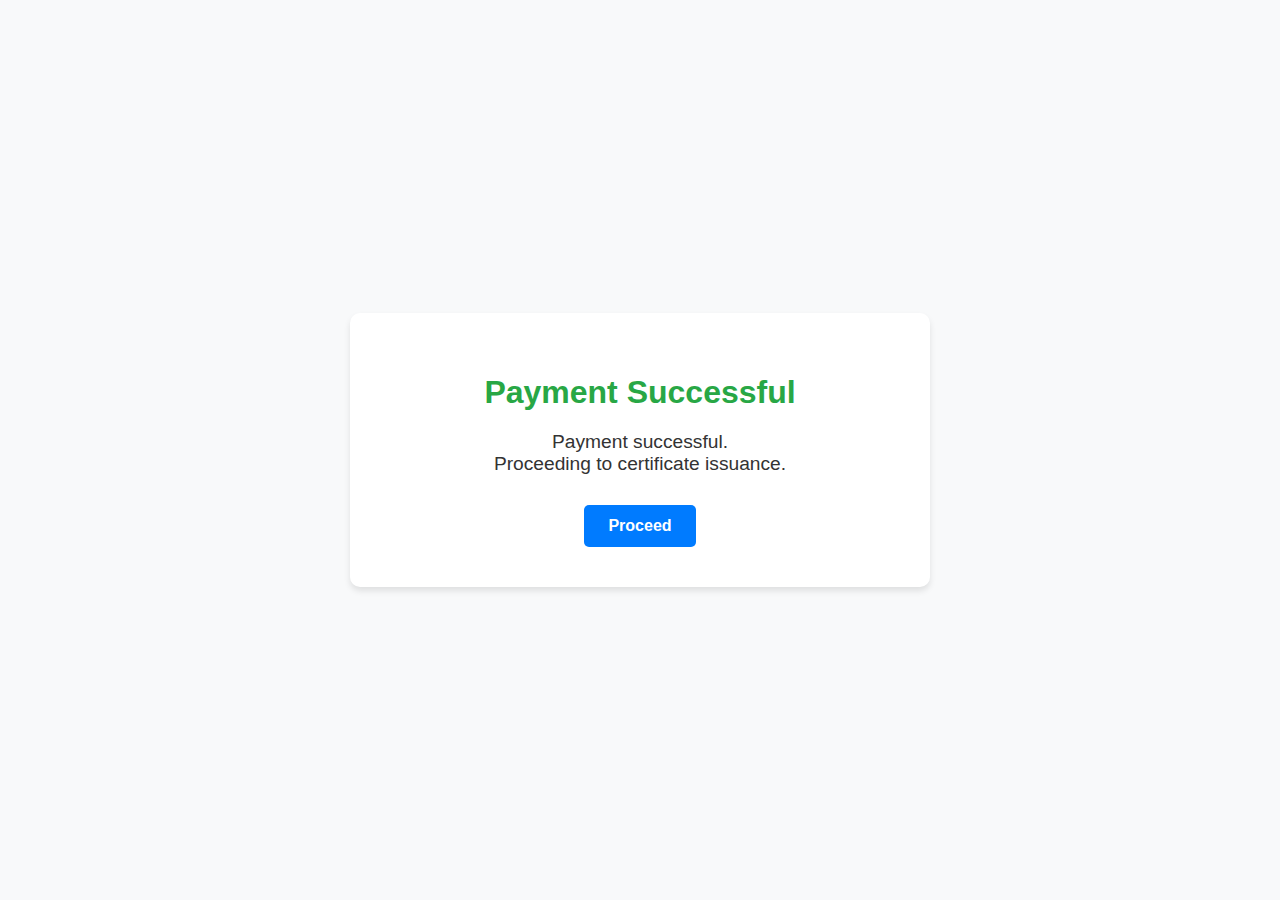
<file: app/templates/payment_success.html>
<!DOCTYPE html>
<html lang="en">

<head>
    <meta charset="UTF-8">
    <meta name="viewport" content="width=device-width, initial-scale=1.0">
    <title>Payment Successful</title>
    <style>
        body {
            font-family: 'Segoe UI', Tahoma, Geneva, Verdana, sans-serif;
            display: flex;
            justify-content: center;
            align-items: center;
            height: 100vh;
            margin: 0;
            background-color: #f8f9fa;
            text-align: center;
        }

        .container {
            background: white;
            padding: 40px;
            border-radius: 10px;
            box-shadow: 0 4px 6px rgba(0, 0, 0, 0.1);
            max-width: 500px;
            width: 100%;
        }

        h1 {
            color: #28a745;
            margin-bottom: 20px;
        }

        p {
            font-size: 1.2rem;
            color: #333;
            margin-bottom: 30px;
        }

        .btn {
            display: inline-block;
            background-color: #007bff;
            color: white;
            padding: 12px 24px;
            text-decoration: none;
            border-radius: 5px;
            font-weight: bold;
            transition: background-color 0.3s;
        }

        .btn:hover {
            background-color: #0056b3;
        }
    </style>
</head>

<body>
    <div class="container">
        <h1>Payment Successful</h1>
        <p>Payment successful.<br>Proceeding to certificate issuance.</p>
        <!-- Directly link to certificate generation with paid=true flag (simulated) -->
        <a href="/api/certificate?paid=true&lang=US" class="btn">Proceed</a>
    </div>
</body>

</html>
</file>
